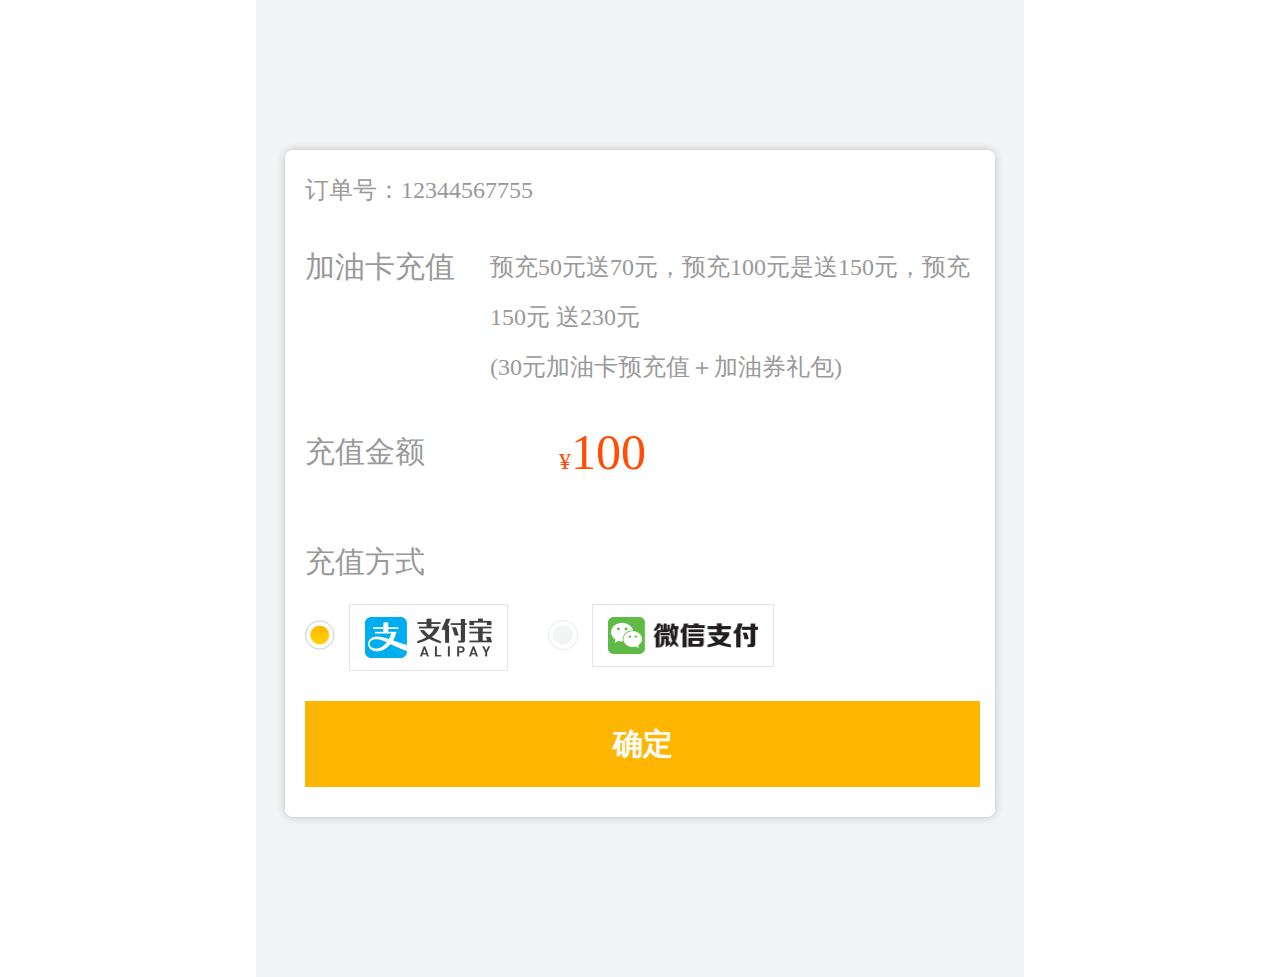
<file: 11/pay.html>
<!DOCTYPE html>
<html lang="en" xmlns="http://www.w3.org/1999/html">
<head>
    <meta charset="UTF-8">
    <title>支付页面</title>
    <meta name="viewport"
          content="width=device-width, initial-scale=1.0, user-scalable=no, minimum-scale=1.0, maximum-scale=1.0">
    <meta name="renderer" content="webkit">
    <meta http-equiv="X-UA-Compatible" content="IE=edge">
    <meta name="format-detection" content="telephone=no">
    <meta name="keywords" content=""/>
    <meta name="description" content=""/>
    <link rel="stylesheet" href="css/reset.css">
    <link rel="stylesheet" href="css/mobileChe.css">
</head>
<body style="max-width:768px;margin:0 auto;">
<div id="mainContainer">
    <div class="inner">
        <div class="pay_page">
            <div class="order_num pay-item" style="margin-bottom: 0.4rem"><label>订单号：</label><span class="num">12344567755</span></div>
            <div class="recharge_money pay-item">
                <div class="card_recharge clearfix">
                    <label>加油卡充值</label>
                    <div class="desc">
                        <p>预充50元送70元，预充100元是送150元，预充150元
                            送230元</p>
                           <p> (30元加油卡预充值＋加油券礼包)</p>
                    </div>
                </div>
                <div class="value clearfix"><label>充值金额</label>
                    <p class="money_num"><i>&yen;</i>100</p></div>
            </div>
            <div class="pay_method pay-item">
                <label>充值方式</label>
                <div class="method_list clearfix">
                    <div class="pay_zf method-item clearfix"><span class="radio_icon ck"></span><img
                            src="img/pay_zfb.png" style="width: 1.27rem;" alt=""></div>
                    <div class="pay_wx method-item clearfix"><span class="radio_icon"></span><img src="img/pay_wx.png"
                                                                                                   alt="" style="width: 1.5rem;"></div>
                </div>
            </div>
            <a href="" class="confirm_btn">确定</a>
        </div>
    </div>
</div>
<script type="text/javascript" src="js/jquery-1.11.3.min.js"></script>
<script type="text/javascript" src="js/common.js"></script>
<!--支付成功弹出框-->
<div id="pay_success_modal" class="modal-container" style="display: none">
    <div class="modal-wrapper">
        <div class="modal-body">
            <div class="pay_tip_inner">
                <img src="img/pay_success.png"style="width: 0.56rem;" alt="">
                <div class="modal-desc">
                    <p class="opera_tip">支付成功</p>
                    <p class="detail_tip">您的消息已提交，7个工作日内寄出加油卡</p>
                </div>
            </div>

        </div>
        <div class="modal-footer">
            <div class="footer_wrapper">
                <a href="" class="footer_btn index_btn">返回首页(<span class="timer">5</span>s)</a>
            </div>
        </div>
    </div>
</div>
<!--支付失败-->
<div id="pay_fail_modal" class="modal-container" style="display: none">
    <div class="modal-wrapper">
        <div class="modal-body">
            <div class="pay_tip_inner ">
                <img src="img/pay_fail.png" style="width: 0.56rem;" alt="">
                <div class="modal-desc">
                    <p class="opera_tip">支付失败</p>
                    <p class="detail_tip">请重新支付</p>
                </div>
            </div>

        </div>
        <div class="modal-footer">
            <div class="footer_wrapper">
                <a href="" class="footer_btn repay_btn">重新支付(<span class="timer">5</span>s)</a>
            </div>
        </div>
    </div>
</div>
<!--微信扫码-->
<div id="wx_code_modal" class="modal-container" style="display: none">
    <div class="modal-wrapper">
        <div class="modal-body">
            <div class="wx_code_inner">
                <p style="margin-bottom: 0.27rem;font-size: 0.24rem">扫描二维码支付</p>
                <img src="img/pay_code.png" style="width: 2.14rem" alt="">
            </div>
        </div>
    </div>
</div>
<script type="text/javascript" src="js/jquery-1.11.3.min.js"></script>
<script type="text/javascript" src="js/rem.js"></script>
<script type="text/javascript" src="js/common.js"></script>
</body>
</html>
</file>
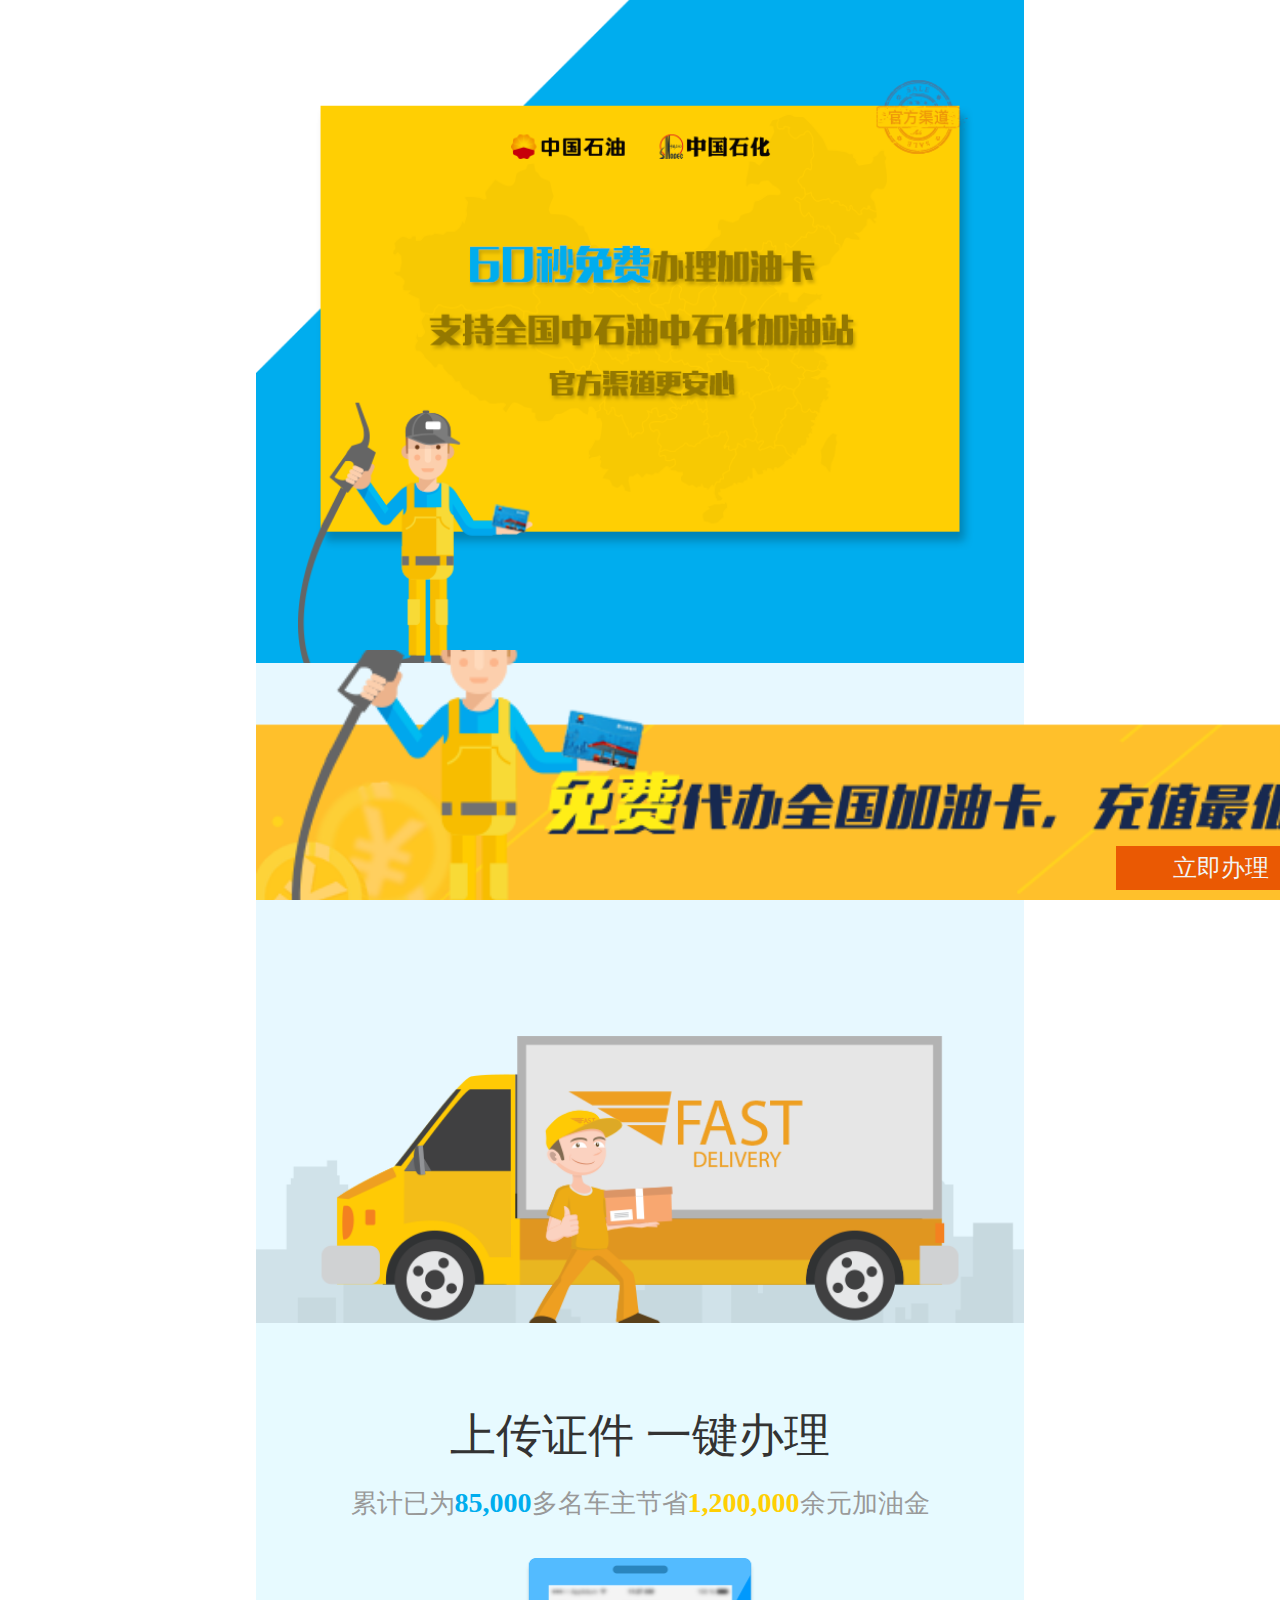
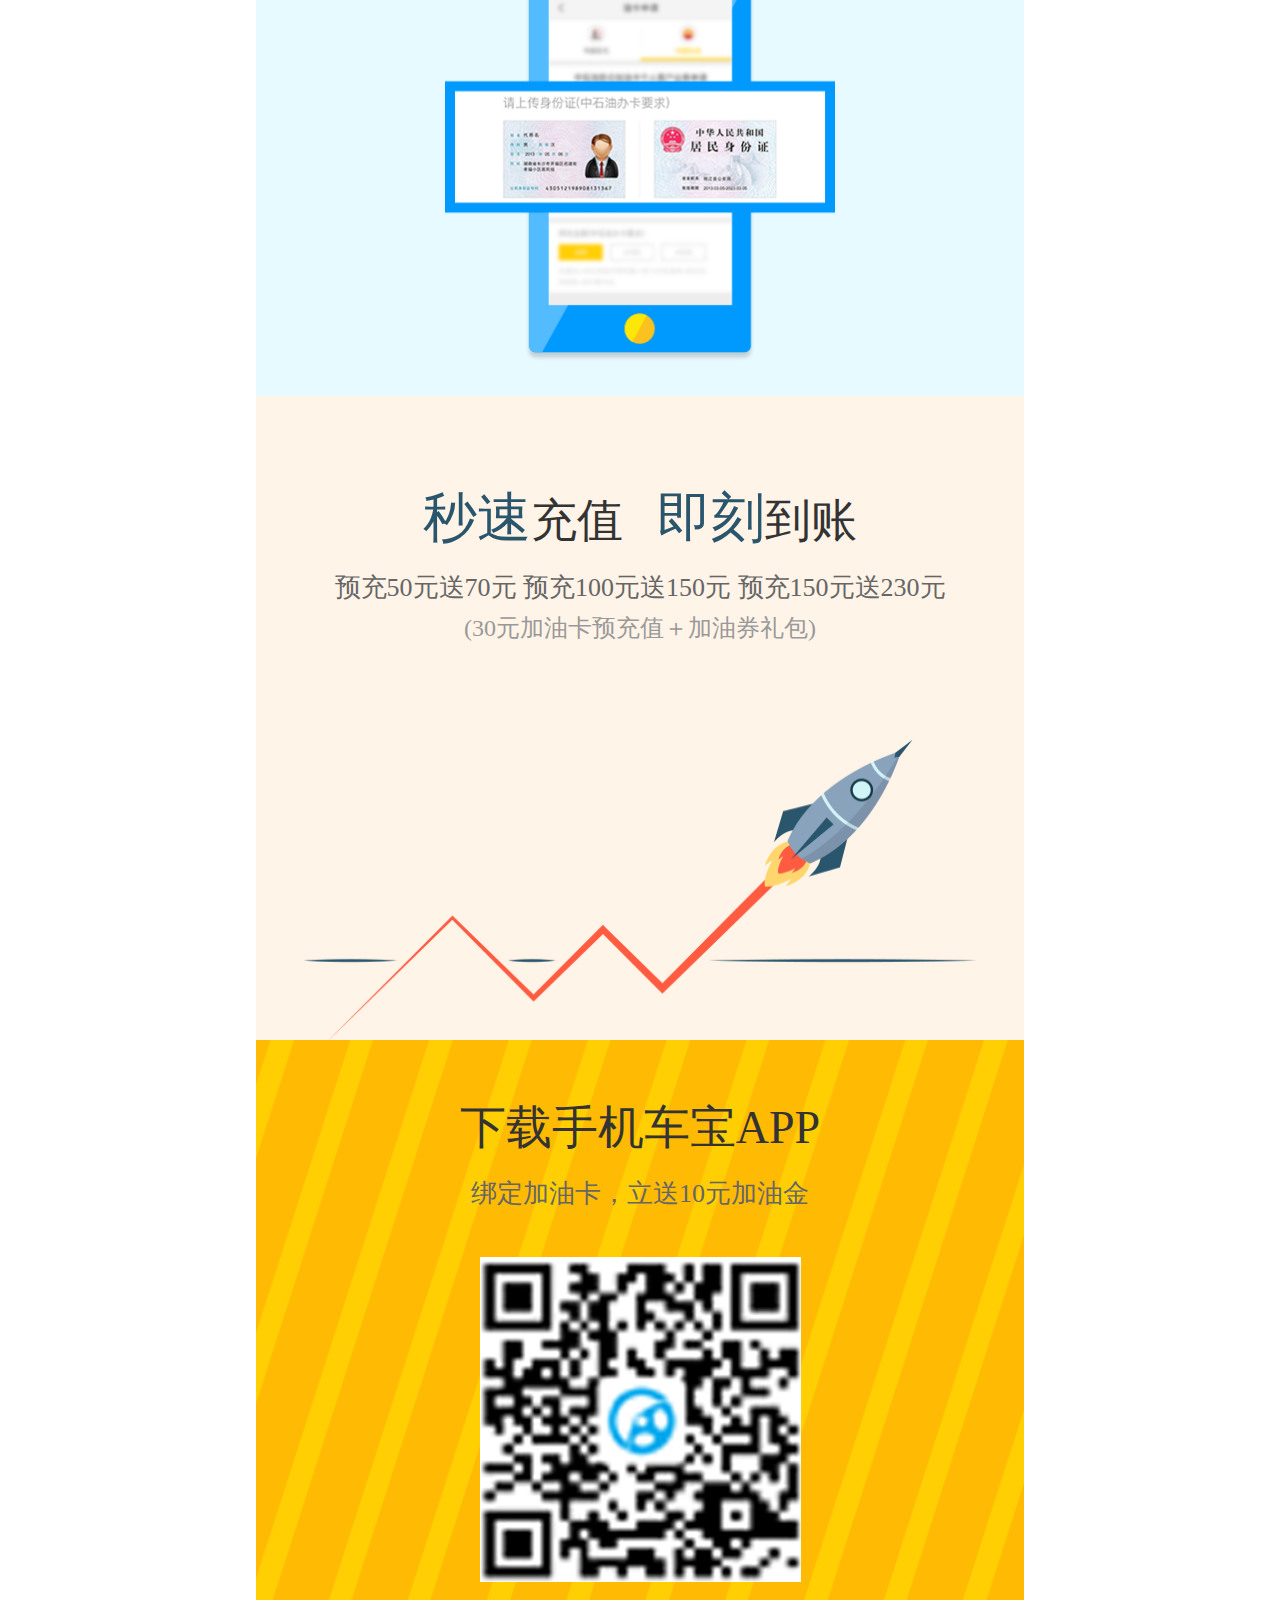
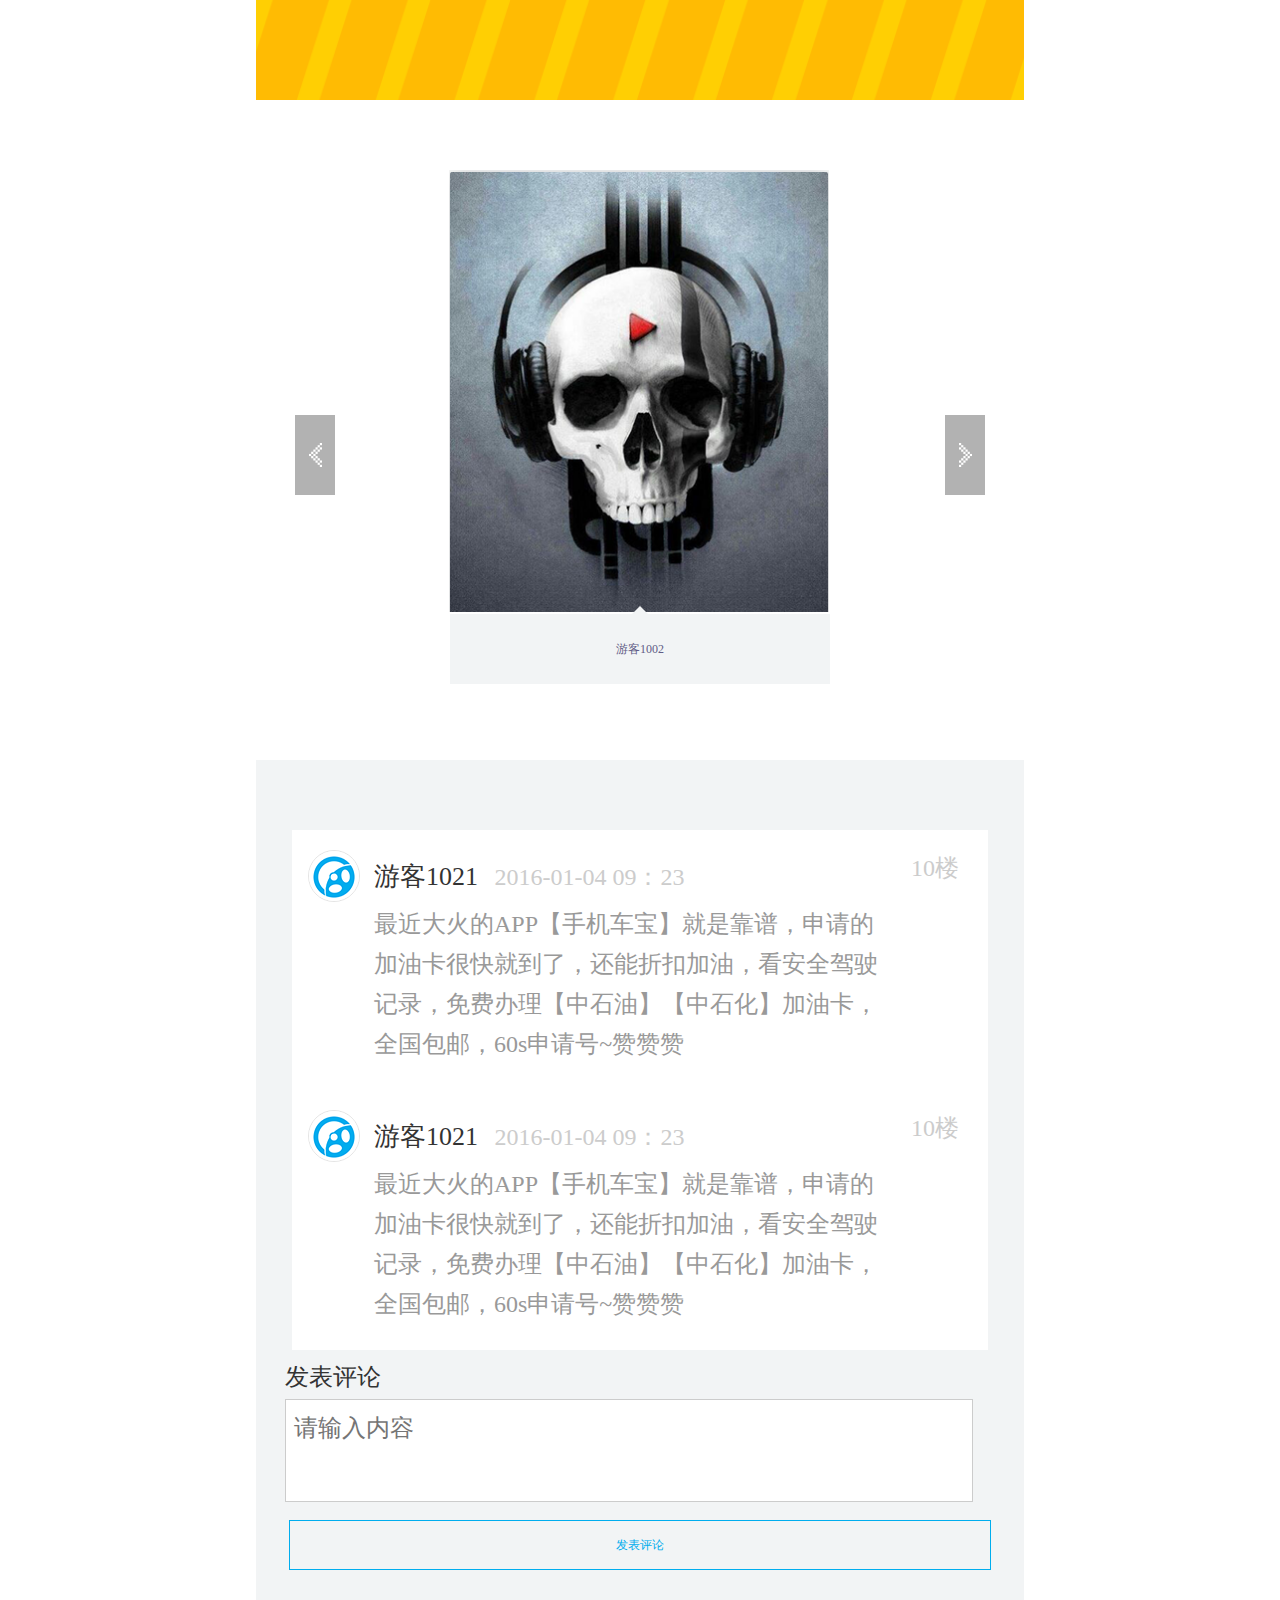
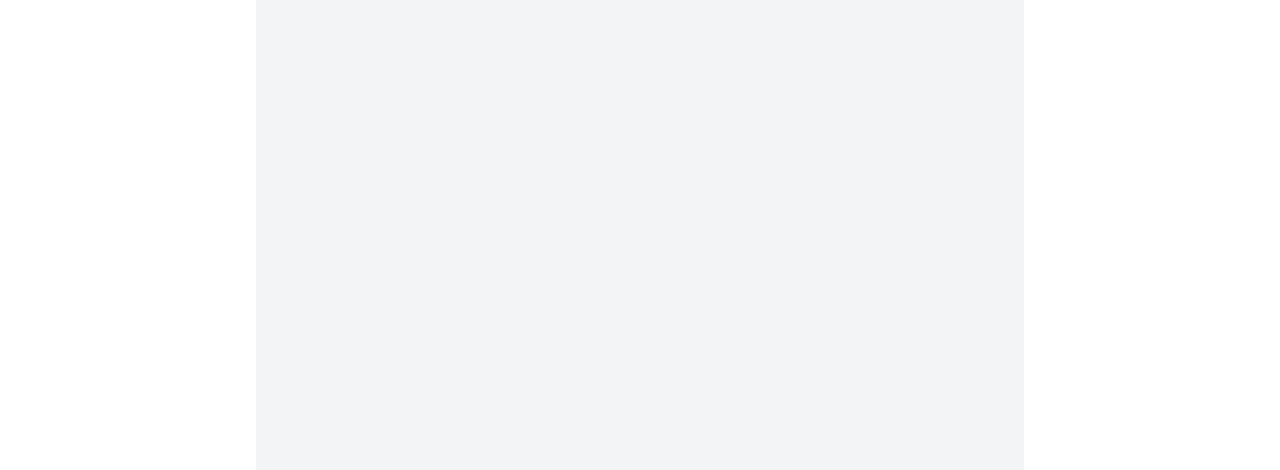
<file: 11/propaganda.html>
<!DOCTYPE html>
<html lang="en">
<head>
    <meta charset="UTF-8">
    <title>宣传页面</title>
    <meta name="viewport"
          content="width=device-width, initial-scale=1.0, user-scalable=no, minimum-scale=1.0, maximum-scale=1.0">
    <meta name="renderer" content="webkit">
    <meta http-equiv="X-UA-Compatible" content="IE=edge">
    <meta name="format-detection" content="telephone=no">
    <meta name="keywords" content=""/>
    <meta name="description" content=""/>
    <link rel="stylesheet" href="css/reset.css">
    <link rel="stylesheet" href="css/mobileChe.css">
</head>
<body style="max-width:768px;margin:0 auto;">
<div class="propaganda">
    <div id="section0" class="section">
    </div>
    <div id="section1" class="section">

        <div class="section_inner">
            <div class="section_info">
                <p class="sp_text"><span>7个</span>工作日内</p>
                <p class="co_text">足不出户，免费邮寄到家</p>
            </div>
        </div>
    </div>
    <div id="section2" class="section">
        <div class="section_inner">
            <div class="section_info">
                <p class="sp_text">上传证件 一键办理</p>
                <p class="co_text">累计已为<i style="color: #00adee;">85,000</i>多名车主节省<i style="color: #ffcf03;">1,200,000</i>余元加油金</p>
            </div>
            <img src="img/section3_bg.png"style="width: 3.9rem" alt="">

        </div>
    </div>
    <div id="section3" class="section">
        <div class="section_inner">
            <div class="section_info">
                <p class="sp_text"><span>秒速</span>充值 &nbsp;&nbsp;<span>即刻</span>到账</p>
                <p class="co_text">预充50元送70元 预充100元送150元 预充150元送230元
                </p>
                <p class="co_text_detail">(30元加油卡预充值＋加油券礼包)</p>
            </div>
        </div>
    </div>
    <div id="section4" class="section">
        <div class="section_inner">
            <div class="section_info">
                <p class="sp_text">下载手机车宝APP</p>
                <p class="co_text">绑定加油卡，立送10元加油金</p>
            </div>
            <img src="img/section5_img1.png" style="width: 3.21rem" alt="">
        </div>
    </div>
    <div id="section5" class="section">
        <div class="section_inner">
            <!--图片列表-->
                <div class="img_list">
                    <a class="arrow-left" href="#"></a>
                    <a class="arrow-right" href="#"></a>
                    <div class="swiper-slide">
                        <div class="img_inner">
                            <img src="img/section6_img1.png" alt="">
                            <div class="img_desc"><i class="arrow"></i>游客1002
                                <div class="detail_desc">手机车宝真是加油神器啊，充值速度快，加油还有优惠，不用再每次加油都去加油站排队充值了，值得推荐。
                                </div>
                            </div>
                        </div>
                    </div>
                </div>
        </div>
    </div>
    <div id="section6" class="section">
        <div class="section_inner">
            <ul class="comment_list">
                <li style="border-top: none"><img src="img/section7_head.png" class="user_head" alt="">
                    <div class="comment_info">
                        <span class="user_name">游客1021 </span>
                        <span class="opera_time">2016-01-04 <i> 09：23</i></span>
                        <p class="comment_con">
                            最近大火的APP【手机车宝】就是靠谱，申请的加油卡很快就到了，还能折扣加油，看安全驾驶记录，免费办理【中石油】【中石化】加油卡，全国包邮，60s申请号~赞赞赞</p>

                    </div>
                    <span class="comment_rank">10楼</span>
                </li>
                <li style="border-top: none"><img src="img/section7_head.png" class="user_head" alt="">
                    <div class="comment_info">
                        <span class="user_name">游客1021 </span>
                        <span class="opera_time">2016-01-04 <i> 09：23</i></span>
                        <p class="comment_con">
                            最近大火的APP【手机车宝】就是靠谱，申请的加油卡很快就到了，还能折扣加油，看安全驾驶记录，免费办理【中石油】【中石化】加油卡，全国包邮，60s申请号~赞赞赞</p>

                    </div>
                    <span class="comment_rank">10楼</span>
                </li>
            </ul>
            <div class="comment_area clearfix">
                <p style="color: #333333;font-size: 0.24rem;font-weight: bolder;margin: 0.15rem 0 0.1rem 0">发表评论</p>
                <textarea id="comment_text" placeholder="请输入内容"></textarea>
                <a href="" class="publish_comment">发表评论</a>
            </div>
        </div>
    </div>
    <div id="footer">
            <a href="" class="handle">立即办理</a>
    </div>
</div>

<script type="text/javascript" src="js/jquery-1.11.3.min.js"></script>
<script type="text/javascript" src="js/rem.js"></script>
<script type="text/javascript" src="js/idangerous.swiper.js"></script>
<script type="text/javascript" src="js/common.js"></script>
<script type="text/javascript">
  /*  $(function(){
        var mySwiper = new Swiper('.swiper-container', {
            pagination: '.pagination',
            paginationClickable: true,
            slidesPerView: 3
        })
    })*/
</script>
</body>
</html>
</file>
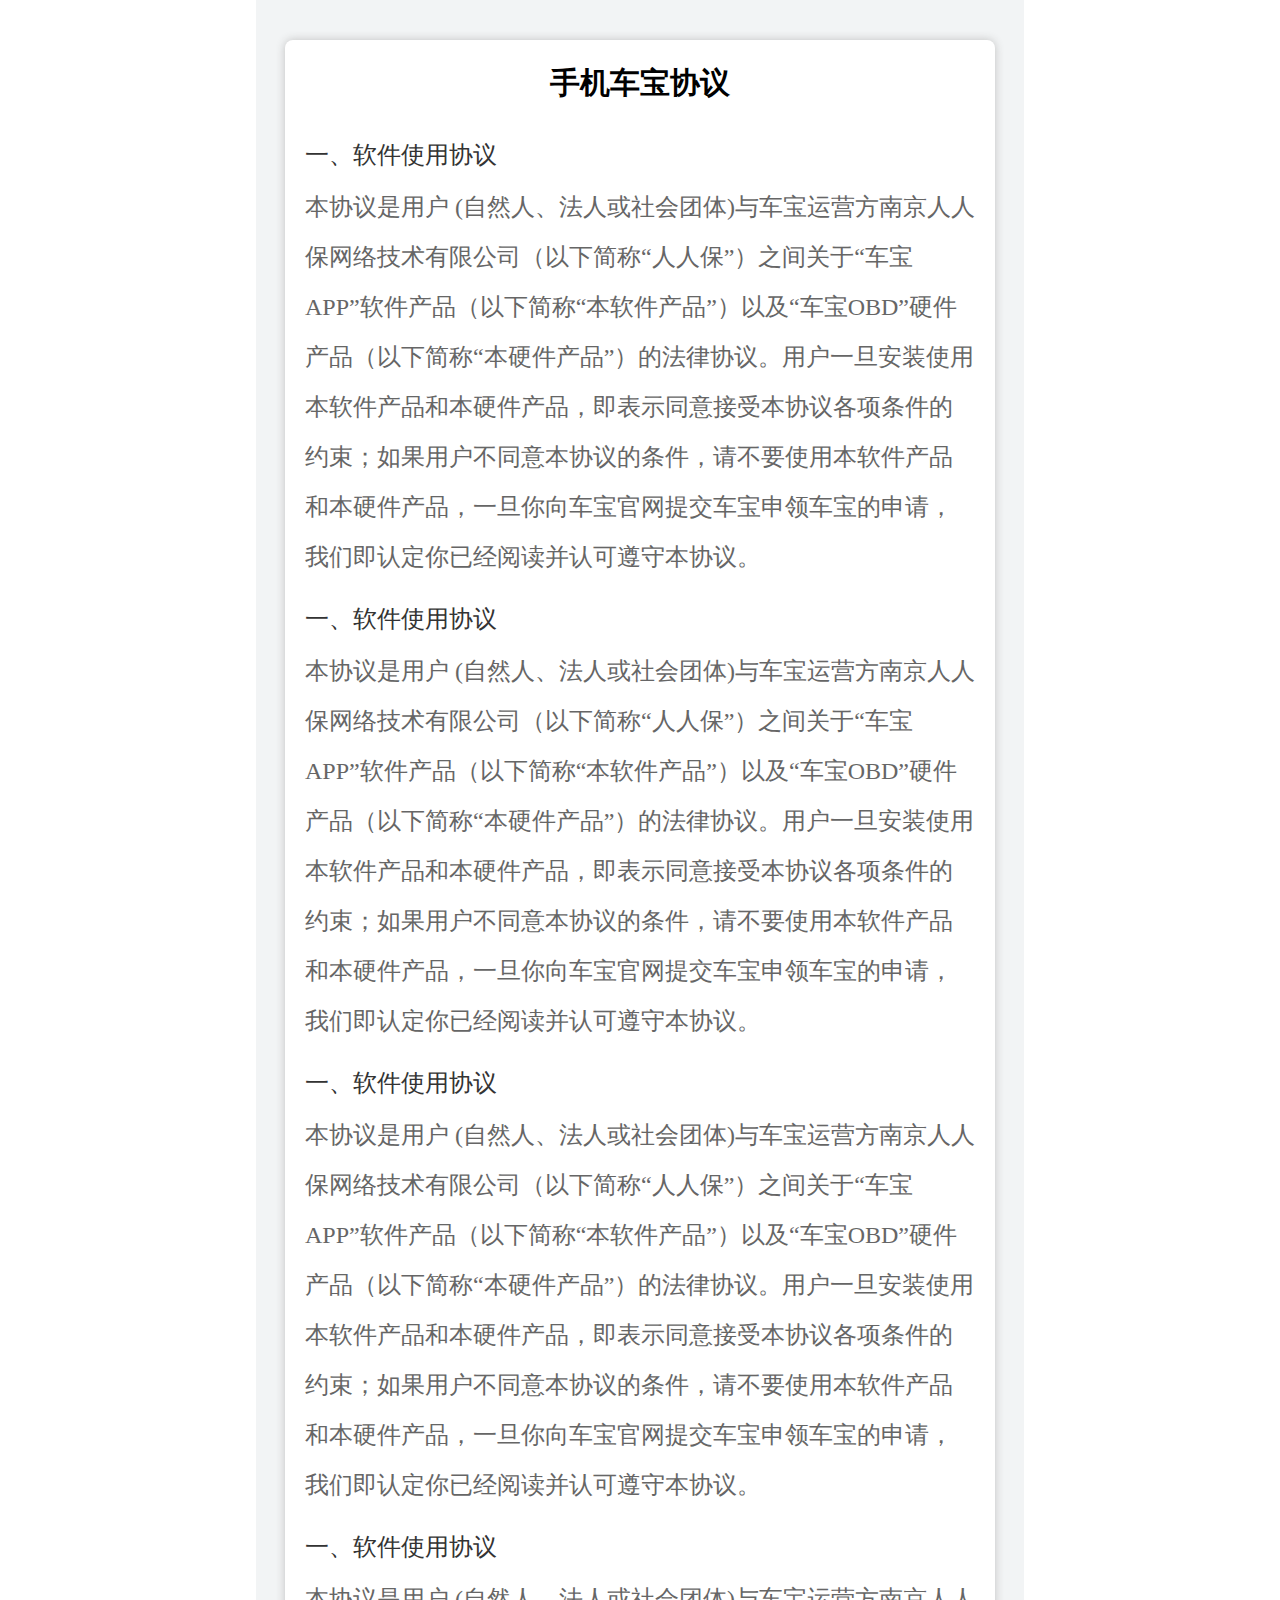
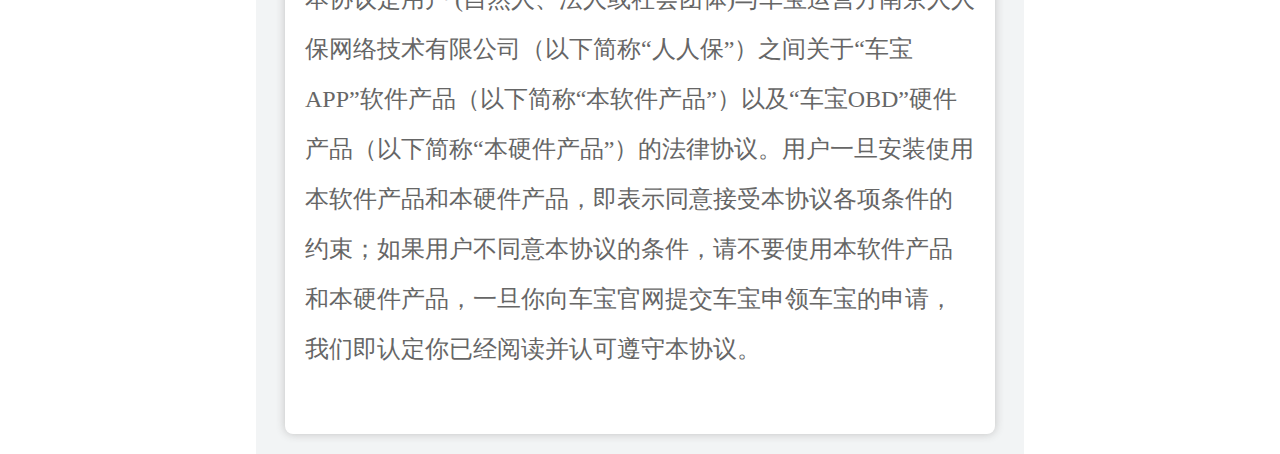
<file: 11/protocol.html>
<!DOCTYPE html>
<html lang="en">
<head>
    <meta charset="UTF-8">
    <title>手机车宝协议</title>
     <meta name="viewport"
            content="width=device-width, initial-scale=1.0, user-scalable=no, minimum-scale=1.0, maximum-scale=1.0">
    <meta name="renderer" content="webkit">
    <meta http-equiv="X-UA-Compatible" content="IE=edge">
    <meta name="format-detection" content="telephone=no">
    <meta name="keywords" content=""/>
    <meta name="description" content=""/>
    <link rel="stylesheet" href="css/reset.css">
    <link rel="stylesheet" href="css/mobileChe.css">
</head>
<body style="max-width:768px;margin:0 auto;">
<div id="mainContainer">
    <div class="inner" style=" padding: 0.4rem 0 0.2rem 0;">
        <div class="cbProtocol_page">
            <h3 class="protocol_title">手机车宝协议</h3>
            <div class="proto_item"><h5>一、软件使用协议</h5>
                <p>
                    本协议是用户
                    (自然人、法人或社会团体)与车宝运营方南京人人保网络技术有限公司（以下简称“人人保”）之间关于“车宝APP”软件产品（以下简称“本软件产品”）以及“车宝OBD”硬件产品（以下简称“本硬件产品”）的法律协议。用户一旦安装使用本软件产品和本硬件产品，即表示同意接受本协议各项条件的约束；如果用户不同意本协议的条件，请不要使用本软件产品和本硬件产品，一旦你向车宝官网提交车宝申领车宝的申请，我们即认定你已经阅读并认可遵守本协议。
                </p>
            </div>
            <div class="proto_item">
                <h5>
                    一、软件使用协议
                </h5>
                <p>
                    本协议是用户
                    (自然人、法人或社会团体)与车宝运营方南京人人保网络技术有限公司（以下简称“人人保”）之间关于“车宝APP”软件产品（以下简称“本软件产品”）以及“车宝OBD”硬件产品（以下简称“本硬件产品”）的法律协议。用户一旦安装使用本软件产品和本硬件产品，即表示同意接受本协议各项条件的约束；如果用户不同意本协议的条件，请不要使用本软件产品和本硬件产品，一旦你向车宝官网提交车宝申领车宝的申请，我们即认定你已经阅读并认可遵守本协议。
                </p>
            </div>
            <div class="proto_item">
                <h5>
                    一、软件使用协议
                </h5>
                <p>
                    本协议是用户
                    (自然人、法人或社会团体)与车宝运营方南京人人保网络技术有限公司（以下简称“人人保”）之间关于“车宝APP”软件产品（以下简称“本软件产品”）以及“车宝OBD”硬件产品（以下简称“本硬件产品”）的法律协议。用户一旦安装使用本软件产品和本硬件产品，即表示同意接受本协议各项条件的约束；如果用户不同意本协议的条件，请不要使用本软件产品和本硬件产品，一旦你向车宝官网提交车宝申领车宝的申请，我们即认定你已经阅读并认可遵守本协议。
                </p>
            </div>
            <div class="proto_item">
                <h5>
                    一、软件使用协议
                </h5>
                <p>
                    本协议是用户
                    (自然人、法人或社会团体)与车宝运营方南京人人保网络技术有限公司（以下简称“人人保”）之间关于“车宝APP”软件产品（以下简称“本软件产品”）以及“车宝OBD”硬件产品（以下简称“本硬件产品”）的法律协议。用户一旦安装使用本软件产品和本硬件产品，即表示同意接受本协议各项条件的约束；如果用户不同意本协议的条件，请不要使用本软件产品和本硬件产品，一旦你向车宝官网提交车宝申领车宝的申请，我们即认定你已经阅读并认可遵守本协议。
                </p>
            </div>
        </div>
    </div>
</div>
<script type="text/javascript" src="js/jquery-1.11.3.min.js"></script>
<script type="text/javascript" src="js/rem.js"></script>
</body>
</html>
</file>
<file: 11/css/mobileChe.css>
/*模态框公共样式*/
.modal-container {
    position: fixed;
    left: 0;
    top: 0;
    right: 0;
    bottom: 0;
    background: rgba(0, 0, 0, .4);
    z-index: 20;
}

.modal-wrapper {
    margin: 4.8rem auto 0;
    width: 6.7rem;
    border: 1px solid rgba(0, 0, 0, 0.2);
    background: #ffffff;
    border-radius: 6px;
    outline: 0;
    -webkit-box-shadow: 0 3px 9px rgba(0, 0, 0, 0.5);
    box-shadow: 0 3px 9px rgba(0, 0, 0, 0.5);
    background-clip: padding-box;
    /*  opacity: 0.1;
      filter: alpha(opacity=50);
      -webkit-transition: opacity .15s linear;
      transition: opacity .15s linear;*/
}

/*模态框公共样式结束*/
/*支付成功模态框样式*/
.pay_tip_inner {
    text-align: center;
    padding: 0.4rem 0 0.32rem 0;
    color: #ffffff;
}

.pay_tip_inner .modal-desc {
    margin-top: 0.2rem;
}

.modal-desc p.opera_tip {
    font-size: 0.3rem;
    line-height: 0.8rem;

}

.modal-desc p.detail_tip {
    font-size: 0.24rem;

}

.footer_wrapper .footer_btn {
    display: block;
    margin: 0.22rem auto;
    width: 2.3rem;
    border-radius: 33px;
    text-align: center;
    color: #ffffff;
    font-size: 0.28rem;
    padding: 0.18rem 0px;
    font-weight: bold;
}

.footer_wrapper .footer_btn.index_btn, #pay_success_modal .pay_tip_inner {
    background-color: #00adee;
}

.footer_wrapper .footer_btn.repay_btn, #pay_fail_modal .pay_tip_inner {
    background-color: #ffb600;
}

#wx_code_modal .wx_code_inner {
    color: #333333;
    text-align: center;
    padding: 0.44rem 0 0.4rem  0;
}

/*微信扫码支付*/

/********************************/

/*动画*/
/*从上向下移入*/
@-webkit-keyframes fadeInDown {
    0% {
        opacity: 0;
        -webkit-transform: translate3d(0, -100%, 0);
        transform: translate3d(0, -100%, 0)
    }
    100% {
        opacity: 1;
        -webkit-transform: none;
        transform: none
    }
}

@keyframes fadeInDown {
    0% {
        opacity: 0;
        -webkit-transform: translate3d(0, -100%, 0);
        -ms-transform: translate3d(0, -100%, 0);
        transform: translate3d(0, -100%, 0)
    }
    100% {
        opacity: 1;
        -webkit-transform: none;
        -ms-transform: none;
        transform: none
    }
}

.fadeInDown {
    -webkit-animation-name: fadeInDown;
    animation-name: fadeInDown;
    animation-duration: 1s;
    -webkit-animation: fadeInDown 1s ease 0s 1 both;
    animation-timing-function: ease;
    animation-iteration-count: 1;
    animation-direction: initial;
    animation-fill-mode: both;
    animation-play-state: initial;
    -webkit-animation-play-state: initial;
}





#mainContainer {
    background-color: #f2f4f5;
}


#mainContainer .inner {
    padding: 1.5rem 0 1.6rem 0;
    width: 7.1rem;
    margin: 0 auto;
}
#mainContainer .inner .pay_page {
    box-shadow: 0px 0px 10px #c1c1c1;
    border-radius: 8px;
    background-color: #ffffff;
    padding: 0.28rem 0.15rem 0.3rem 0.20rem;
}

.pay_page .pay-item {
    color: #999999;
    font-size: 0.24rem;
    margin-bottom: 0.3rem;
}

.pay_page .pay-item label {
    font-size: 0.3rem;
}

.pay_page .pay-item.order_num label {
    font-size: 0.24rem;
}

.pay_page .recharge_money  label {
    float: left;
    margin-top: 0.1rem;
    display: block;
}
.pay_page .recharge_money .card_recharge .desc{
    float: right;
    width: 4.9rem;
    line-height: 0.5rem;
    margin-left: 0.35rem;
}
.pay_page .recharge_money .card_recharge{
    margin-bottom: 0.35rem;
}
.recharge_money .value{
    margin-bottom: 0.7rem;
}
.recharge_money .value .money_num{
    color: #ff4d05;
    font-size: 0.5rem;
    float: left;
    margin-left: 1.34rem;
}
.recharge_money .value .money_num i{
    font-size: 0.24rem;
    font-style: normal;
}
.pay_method .method_list{
    margin: 0.27rem 0;
}
.pay_method .method_list .method-item{
    float: left;
    padding-right: 0.4rem;
}
.method_list .method-item .radio_icon {
    display: inline-block;
    float: left;
    margin-top: 0.16rem;
    width: 0.3rem;
    height: 0.3rem;
    cursor: pointer;
    background: url("../img/pay_unck.png") center no-repeat;
    background-size: contain;
}

.method_list .method-item .radio_icon.ck {
    background: url("../img/pay_ck.png") center  no-repeat;
    background-size: contain;
}
.method_list .method-item img {
    vertical-align: middle;
    padding: 0.12rem 0.15rem;
    border: 1px solid #e5e5e5;
    margin-left: 0.14rem;
}
.pay_page .confirm_btn {
    width: 100%;
    display: block;
    color: #ffffff;
    font-size: 0.3rem;
    line-height: 0.3rem;
    padding: 0.28rem 0;
    text-align: center;
    background-color: #ffb600;
    font-weight: bolder;
}
/*手机车宝协议*/

#mainContainer .inner .cbProtocol_page {
    box-shadow: 0px 0px 10px #c1c1c1;
    border-radius: 8px;
    background-color: #ffffff;
    padding: 0.28rem 0.2rem 0.35rem 0.2rem;

}
#mainContainer .inner .cbProtocol_page .protocol_title {
    text-align: center;
    font-size: 0.3rem;
    color: #000;
    margin-bottom: 0.45rem;
}

#mainContainer .inner .cbProtocol_page .proto_item {
    margin-bottom: 0.25rem;
}

.cbProtocol_page .proto_item h5 {
    color: #333333;
    font-size: 0.24rem;
    margin-bottom: 0.15rem;
    font-weight: normal;
}

.cbProtocol_page .proto_item p {
    font-size: 0.24rem;
    color: #666666;
    line-height: 0.5rem;
}

/***************************************/
/*宣传页面*/
.propaganda {
    position: relative;
}

.propaganda .section_inner {
    width: 7.1rem;
    margin: 0 auto;
    position: relative;
}
.propaganda .section_inner i{
    font-style: normal;
}
.propaganda .section_inner {
    padding-top: 0.95rem;
    font-weight: 100;
}

.section_inner .section_info .co_text {
    margin-bottom: 0.15rem;
}

.propaganda #section0 {
    height: 6.63rem;
    background: url("../img/section1_bg.png") center no-repeat;
    background-size: cover;
}

.propaganda #section1 {
    height:6.6rem;
    background: url("../img/section2_bg.png") right no-repeat;
    background-size: cover;
}

/*.propaganda #section2 {
    background: url("../img/section3_bg.png") right no-repeat;
    background-size: contain;
}*/
.section_inner .section_info .sp_text {
    font-size: 0.46rem;
    color: #333333;
    margin-bottom: 0.3rem;
}

.section_inner .section_info .co_text {
    font-size: 0.26rem;
    color: #666666;
}

.section_inner .section_info .co_text_detail {
    font-size: 0.24rem;
    color: #999999;
}

/*section1*/
#section1 .section_info{
    width: 3.5rem;
    margin: 0 auto;
}
#section1 .section_info .sp_text span {
    color: #ffcf03;
    font-size: 0.82rem;
}
/*section2*/
#section2 {
    background-color: #e7faff;
    text-align: center;
}

#section2 .section_inner {
    padding: 0.9rem 0 0.3rem  0;
}

#section2 .section_inner .section_info i{
    font-size: 0.28rem;
    font-weight: bold;
    font-style: normal;
}
#section2 .section_info .co_text {
    color: #999999;
    margin-bottom: 0.4rem;
}
/*section3*/
#section3{
    text-align: center;
    background-size: contain;
    background: url("../img/section4_bg.png") bottom no-repeat;
    background-size: 6.72rem 3rem;
    background-color: #fff4e7;

}
#section3 .section_info{
    padding-bottom: 4rem;
}
#section3 .section_info .sp_text span {
    color: #2a566d;
    font-size: 0.54rem;

}
/*section4*/
#section4 {
    height: 6.6rem;
    background: url("../img/section5_bg.png") center no-repeat;
    background-size: cover;
    text-align: center;
}

#section4 .section_inner {
    padding-top: 0.65rem
}
#section4 .section_inner .co_text {
    margin-bottom: 0;
}
#section4 .section_inner img {
    margin-top: 0.5rem
}
/*section5*/
#section5 .section_inner{
    padding: 0.7rem 0;
}
#section5 .img_list{
    width: 6.7rem;
    margin: 0 auto;
}
.img_list .arrow-left {
    background: url("../img/left_arrow.png") center no-repeat;
    position: absolute;
    left: 10px;
    top: 50%;
    margin-top: -15px;
    width: 0.4rem;
    height: 0.8rem;
    background-color: #b2b2b2;
    background-size: 0.13rem 0.24rem;
}
.img_list .arrow-right {
    background: url("../img/right_arrow.png")center no-repeat;
    position: absolute;
    right: 10px;
    top: 50%;
    margin-top: -15px;
    width: 0.4rem;
    height: 0.8rem;
    background-color: #b2b2b2;
    background-size: 0.13rem 0.24rem;
}
.swiper-slide .img_inner {
    overflow: hidden;
    width: 3.82rem;
    margin: 0 auto;
    height:5.2rem;
    -webkit-transition: box-shadow 200ms ease-in-out;
    -moz-transition: box-shadow 200ms ease-in-out;
    transition: box-shadow 200ms ease-in-out;
}
.swiper-slide .img_inner img{
    width: 3.8rem;
}
.img_inner:hover{
    box-shadow: 0px 0px 10px #c1c1c1;
}
.swiper-slide .img_inner .img_desc {
    position: relative;
    color: #615c85;
    text-align: center;
    background-color: #f2f4f5;
    width: 3.8rem;
    margin: 0 auto;
    line-height:0.4rem;
    padding:0.15rem 0;
}
.swiper-slide .img_inner .img_desc:hover{
    background-color: #ffcf03;
    color: #333333;
}
.upAnimation:hover img{}
.upAnimation:hover img{;}

.swiper-slide .img_inner .img_desc .detail_desc{
    position: absolute;
    display: none;
    bottom: -20px;
    font-size: 0.24rem;
    color: #999999;
    padding: 0.44rem 0.15rem;
    background-color: #ffffff;
    opacity: 0.9;

}
.swiper-slide .img_desc:hover .detail_desc{
    display: block;
    bottom: 16px;
    transform:translate(0,-15px);-webkit-transform:translate(0,-15px);-moz-transform:translate(0,-15px);-o-transform:translate(0,-15px);-ms-transform:translate(0,-15px);
    transition:All 0.4s ease-in-out;-webkit-transition:All 0.4s ease-in-out;-moz-transition:All 0.4s ease-in-out;-o-transition:All 0.4s ease-in-out;
}
.swiper-slide .img_desc i.arrow{
    display: block;
    width: 0px;
    height: 0px;
    content: "";
    border-style: solid;
    border-width: 8px;
    border-color: transparent transparent #f2f4f5 transparent;
    position: absolute;
    left: 0px;
    right: 0;
    margin: 0 auto;
    top: -16px;
}
.swiper-slide .img_desc:hover i.arrow{
    border-color: transparent transparent #ffcf03 transparent;
    display: block;
    width: 0px;
    height: 0px;
    content: "";
    border-style: solid;
    border-width: 8px;
    position: absolute;
    left: 0px;
    right: 0;
    margin: 0 auto;
    top: -16px;
    z-index: 99;
}
.swiper-slide .img_desc:hover .img_desc::before{
    border-color: #fff #fff #ffcf03 #ffffff;
}

/*section6*/

#section6{
    background-color: #f2f4f5;
}
#section6 .section_inner {
    padding: 0.7rem 0 5rem 0;
}

#section6 .section_inner .comment_list {
    background-color: #ffffff;
    padding: 0px 0.1rem 0px 0.16rem;
    width: 6.7rem;
    margin: 0 auto;
}

.comment_list li {
    overflow: hidden;
    padding: 0.2rem 0.16rem 0.26rem 0;
    border-top: 1px solid #e8e8e8;
}

.comment_list li .user_head {
    display: block;
    float: left;
    width: 0.5rem;
    height: 0.5rem;
    border-radius: 50%;
    border: 1px solid #e4e4e4;
}

.comment_list li .comment_info {
    float: left;
    width: 5.1rem;
    margin: 0.14rem 0 0 0.14rem;
}

.comment_info .user_name {
    font-size: 0.26rem;
    color: #333;
    font-weight: bolder;
}

.comment_info .opera_time {
    font-size:0.24rem;
    color: #CCCCCC;
    margin-left: 0.1rem;
}

.comment_info .comment_con {
    color: #999999;
    font-size: 0.24rem;
    line-height: 0.4rem;
    margin-top: 14px;
}

.comment_list li .comment_rank {
    float: right;
    font-size: 0.24rem;
    color: #CCCCCC;
    margin: 6px 3px 0 0;
}

.comment_area{
    margin: 0 auto;

}
.comment_area #comment_text {
    width: 6.7rem;
    height: 0.85rem;
    outline: none;
    overflow-x: auto;
    overflow-y: auto;
    padding: 8px;
    line-height: 0.4rem;
    font-family: "微软雅黑";
    font-size: 0.24rem;
    resize: none;
    border: none;
    border: 1px solid #cccccc;
}

.publish_comment {
    width: 7rem;
    display: block;
    border: 1px solid #00adee;
    color: #00adee;
    margin: 0.16rem  auto 0;
    text-align: center;
    padding: 0.18rem 0;
}
/*footer*/
#footer {
    background: url("../img/footer_img1.png") center no-repeat;
    position: fixed;
    width: 100%;
    bottom: 0;
    background-size: cover;
    height:2.5rem;
    z-index: 999;
}

#footer .handle {
    position: absolute;
    display: block;
    background-color: #ea5903;
    color: #f2f4f5;
    width: 2.1rem;
    text-align: center;
    padding: 0.1rem 0;
    right:2.1rem;
    bottom: 0.1rem;
    font-size: 0.24rem;

}
</file>
